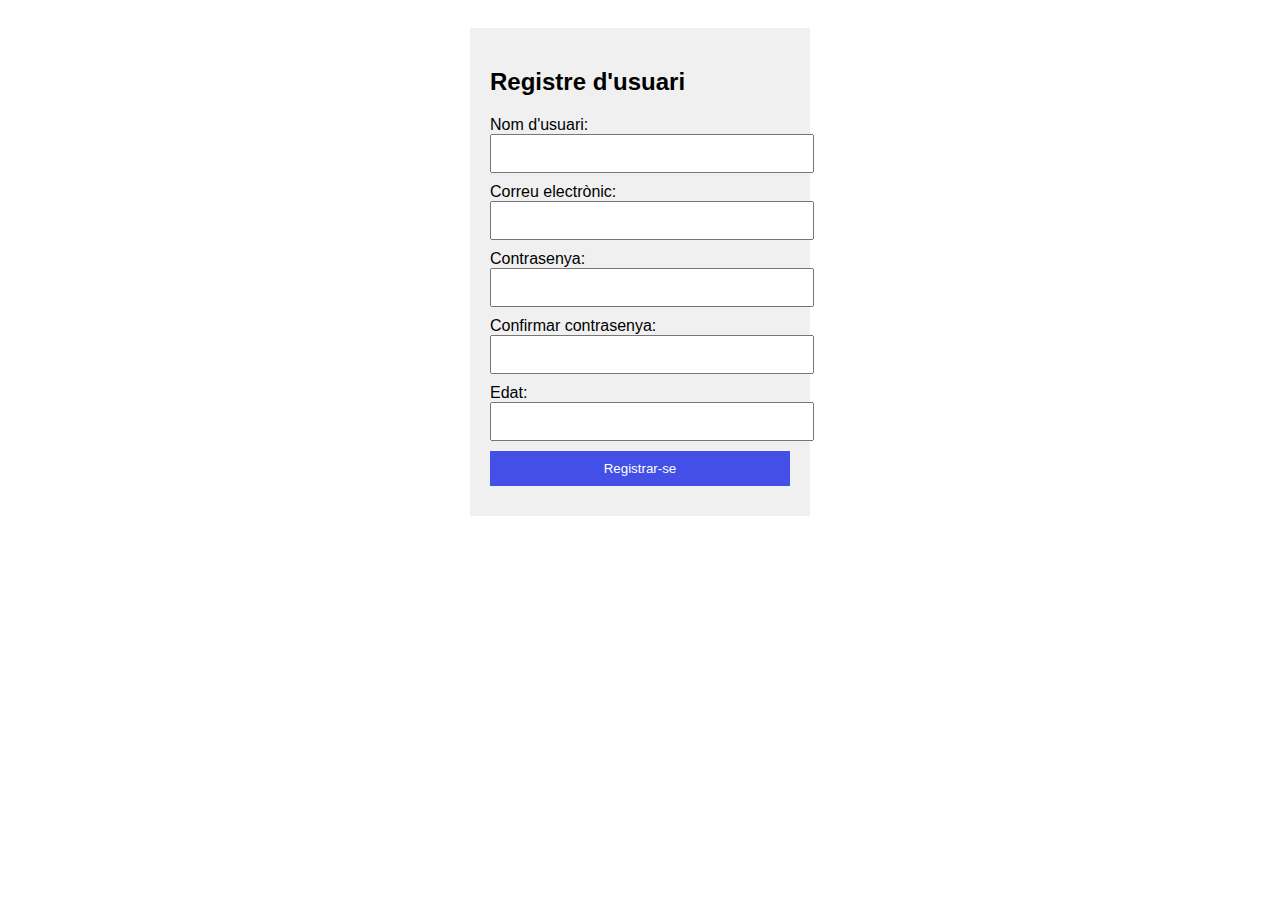
<file: PAC1_Ex2_1/index.html>
<!DOCTYPE html>
<html lang="ca">

<head>
    <meta charset="UTF-8">
    <title>Validador de Formularis</title>
    <link rel="stylesheet" href="styles.css">
</head>

<body>
    <form id="formulariRegistre">
        <h2>Registre d'usuari</h2>
        <label for="nomUsuari">Nom d'usuari:</label>
        <input type="text" id="nomUsuari" name="nomUsuari" required>
        <span id="errorNomUsuari" class="error"></span>

        <label for="correuElectronic">Correu electrònic:</label>
        <input type="email" id="correuElectronic" name="correuElectronic" required>
        <span id="errorCorreu" class="error"></span>

        <label for="contrasenya">Contrasenya:</label>
        <input type="password" id="contrasenya" name="contrasenya" required>
        <span id="errorContrasenya" class="error"></span>

        <label for="confirmaContrasenya">Confirmar contrasenya:</label>
        <input type="password" id="confirmaContrasenya" name="confirmaContrasenya" required>
        <span id="errorConfirmaContrasenya" class="error"></span>

        <label for="edat">Edat:</label>
        <input type="number" id="edat" name="edat" required>
        <span id="errorEdat" class="error"></span>

        <button type="submit">Registrar-se</button>
    </form>

    <script src="scripts.js"></script>
</body>
</html>
</file>
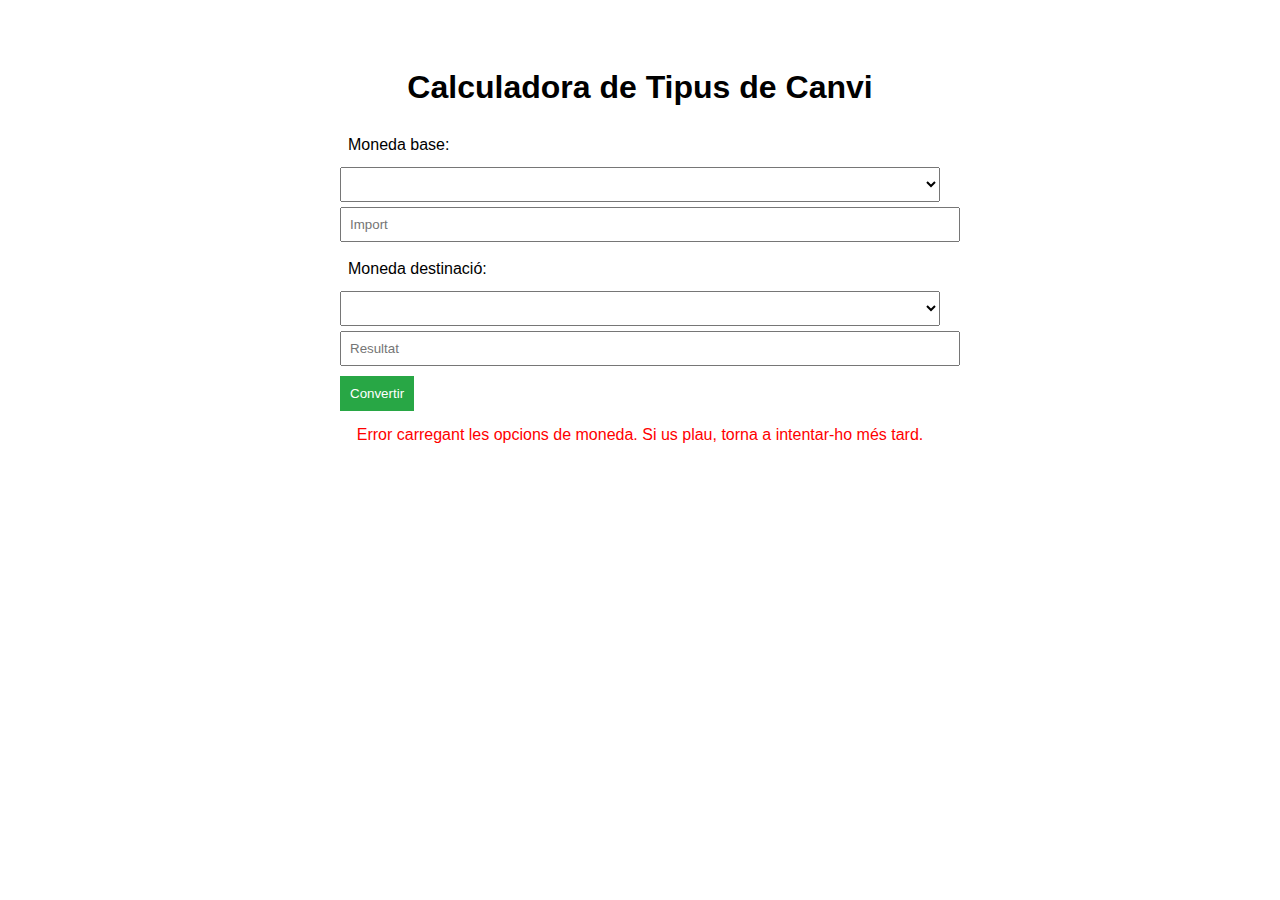
<file: PAC1_Ex2_2/index.html>
<!DOCTYPE html>
<html lang="ca">
<head>
    <meta charset="UTF-8">
    <meta name="viewport" content="width=device-width, initial-scale=1.0">
    <title>Calculadora de Tipus de Canvi</title>
    <link rel="stylesheet" href="styles.css">
</head>
<body>
    <div class="contenidor">
        <h1>Calculadora de Tipus de Canvi</h1>

        <!-- Formulari per seleccionar moneda base i destinació -->
        <form id="formulariCanvi">
            <div class="grup-formulari">
                <label for="monedaBase">Moneda base:</label>
                <select id="monedaBase">
                    <!-- Opcions de moneda que es poden omplir amb API -->
                </select>
                <input type="number" id="import" placeholder="Import" min="0" required>
            </div>

            <div class="grup-formulari">
                <label for="monedaDesti">Moneda destinació:</label>
                <select id="monedaDesti">
                    <!-- Opcions de moneda que es poden omplir amb API -->
                </select>
                <input type="text" id="resultat" placeholder="Resultat" readonly>
            </div>

            <button type="submit">Convertir</button>
        </form>

        <!-- Indicador d'estat de càrrega -->
        <div id="carregant" style="display: none;">
            <p>Carregant tipus de canvi...</p>
        </div>

        <!-- Missatge d'error -->
        <div id="missatgeError" style="display: none; color: red;"></div>
    </div>

    <script src="scripts.js"></script>
</body>
</html>
</file>
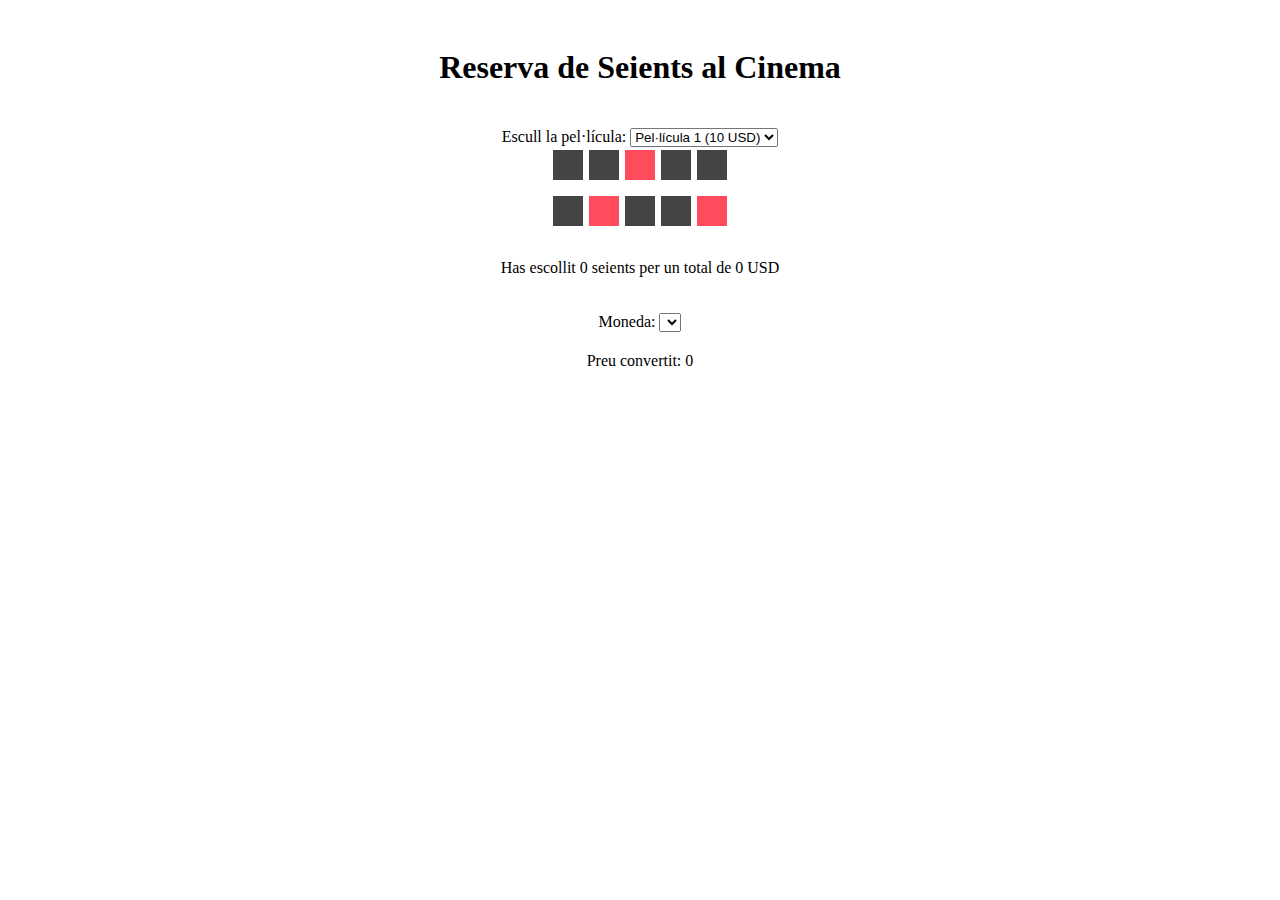
<file: PAC1_Ex2_3/index.html>
<!DOCTYPE html>
<html lang="ca">
<head>
    <meta charset="UTF-8">
    <title>Reserva de Seients al Cinema</title>
    <link rel="stylesheet" href="styles.css">
</head>
<body>
    <div class="contenidor">
        <h1>Reserva de Seients al Cinema</h1>

        <label for="pelicula">Escull la pel·lícula:</label>
        <select id="pelicula">
            <option value="10">Pel·lícula 1 (10 USD)</option>
            <option value="12">Pel·lícula 2 (12 USD)</option>
            <option value="8">Pel·lícula 3 (8 USD)</option>
        </select>

        <div class="cinema-seients">
            <!-- Representació visual dels seients -->
            <div class="fila">
                <div class="seient"></div>
                <div class="seient"></div>
                <div class="seient ocupat"></div>
                <div class="seient"></div>
                <div class="seient"></div>
            </div>
            <div class="fila">
                <div class="seient"></div>
                <div class="seient ocupat"></div>
                <div class="seient"></div>
                <div class="seient"></div>
                <div class="seient ocupat"></div>
            </div>
        </div>

        <p>Has escollit <span id="seientsSeleccionats">0</span> seients per un total de <span id="total">0</span> USD</p>

        <!-- Moneda i conversió -->
        <label for="moneda">Moneda:</label>
        <select id="moneda">
            <!-- Opcions generades automàticament -->
        </select>
        
        <p>Preu convertit: <span id="preuConvertit">0</span></p>
    </div>

    <script src="scripts.js"></script>
</body>
</html>
</file>
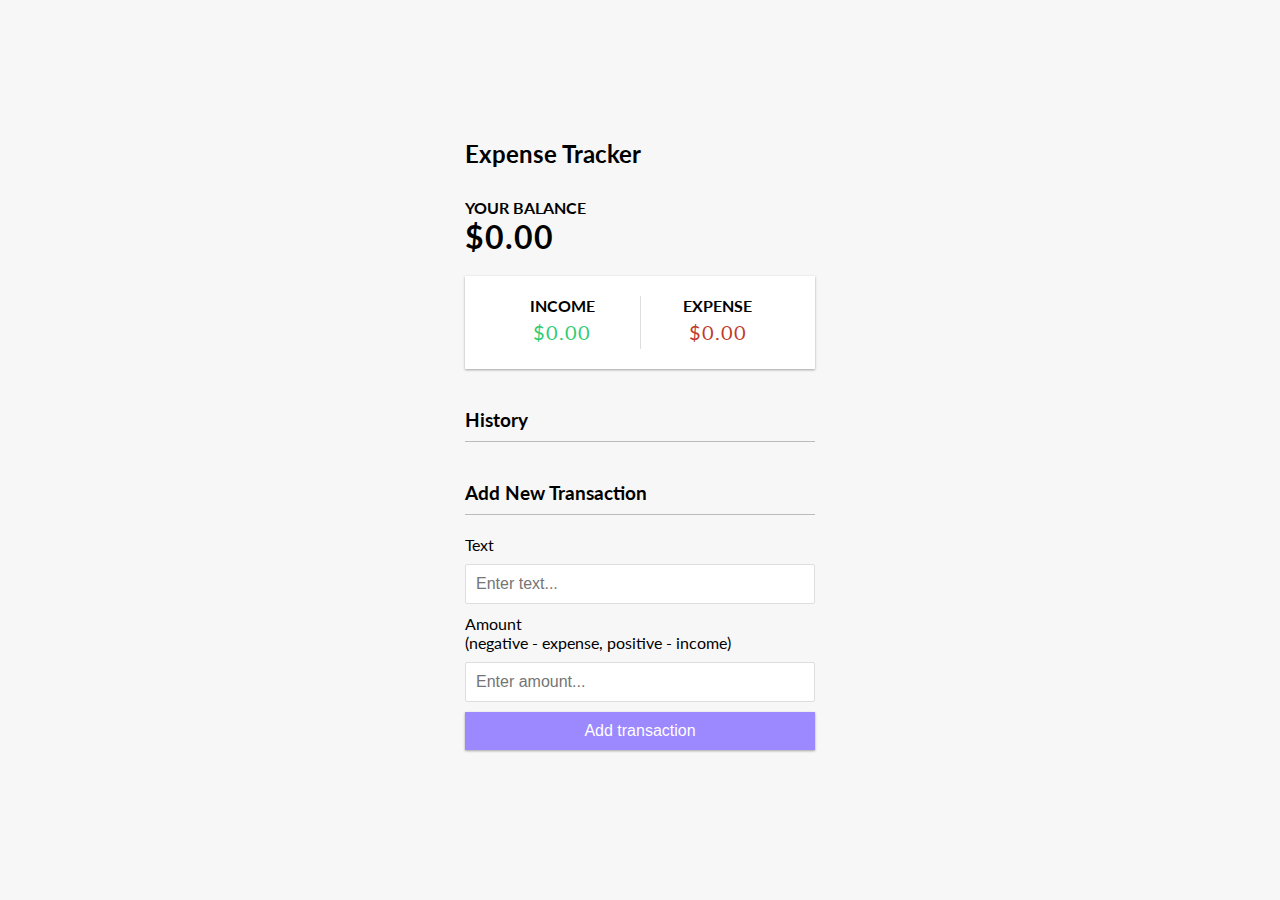
<file: PEC2_Ej2/Ejer2-2-expense-tracker - copia/index.html>
<!DOCTYPE html>
<html lang="en">
  <head>
    <meta charset="UTF-8" />
    <meta name="viewport" content="width=device-width, initial-scale=1.0" />
    <meta http-equiv="X-UA-Compatible" content="ie=edge" />
    <link rel="stylesheet" href="style.css" />
    <title>Expense Tracker</title>
  </head>
  <body>
    <div id="root">
      <h2>Expense Tracker</h2>

      <div class="container">
        <!-- Balance Display -->
        <h4>Your Balance</h4>
        <h1 id="balance">$0.00</h1>

        <!-- Income and Expense Summary -->
        <div class="inc-exp-container">
          <div>
            <h4>Income</h4>
            <p id="money-plus" class="money plus">+$0.00</p>
          </div>
          <div>
            <h4>Expense</h4>
            <p id="money-minus" class="money minus">-$0.00</p>
          </div>
        </div>

        <!-- Transaction History -->
        <h3>History</h3>
        <ul id="list" class="list"></ul>

        <!-- Add New Transaction Form -->
        <h3>Add New Transaction</h3>
        <form id="form">
          <div class="form-control">
            <label for="text">Text</label>
            <input type="text" id="text" placeholder="Enter text..." />
          </div>
          <div class="form-control">
            <label for="amount">Amount <br />
              (negative - expense, positive - income)
            </label>
            <input type="number" id="amount" placeholder="Enter amount..." />
          </div>
          <button class="btn" type="submit">Add transaction</button>
        </form>
      </div>
    </div>

    <!-- Loading the app script as the entry point for MVC -->
    <script type="module" src="app.js"></script>
  </body>
</html>
</file>
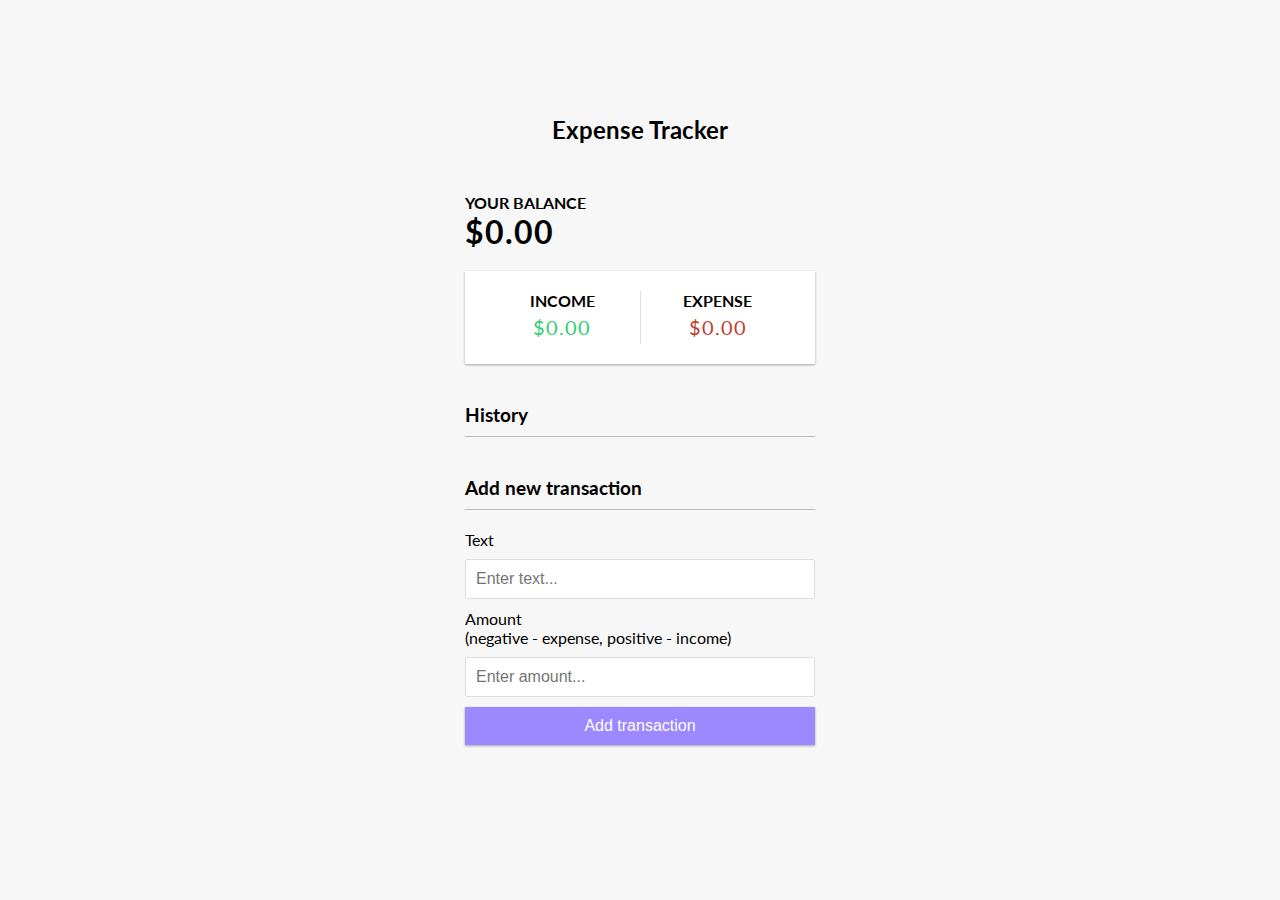
<file: PEC2_Ej2/Ejer2-2-expense-tracker/index.html>
<!DOCTYPE html>
<html lang="en">
  <head>
    <meta charset="UTF-8" />
    <meta name="viewport" content="width=device-width, initial-scale=1.0" />
    <meta http-equiv="X-UA-Compatible" content="ie=edge" />
    <link rel="stylesheet" href="style.css" />
    <title>Expense Tracker</title>
  </head>
  <body>
    <h2>Expense Tracker</h2>

    <div class="container">
      <h4>Your Balance</h4>
      <h1 id="balance">$0.00</h1>

      <div class="inc-exp-container">
        <div>
          <h4>Income</h4>
          <p id="money-plus" class="money plus">+$0.00</p>
        </div>
        <div>
          <h4>Expense</h4>
          <p id="money-minus" class="money minus">-$0.00</p>
        </div>
      </div>

      <h3>History</h3>
      <ul id="list" class="list">
        <!-- <li class="minus">
          Cash <span>-$400</span><button class="delete-btn">x</button>
        </li> -->
      </ul>

      <h3>Add new transaction</h3>
      <form id="form">
        <div class="form-control">
          <label for="text">Text</label>
          <input type="text" id="text" placeholder="Enter text..." />
        </div>
        <div class="form-control">
          <label for="amount"
            >Amount <br />
            (negative - expense, positive - income)</label
          >
          <input type="number" id="amount" placeholder="Enter amount..." />
        </div>
        <button class="btn">Add transaction</button>
      </form>
    </div>

    <script src="script.js"></script>
  </body>
</html>
</file>
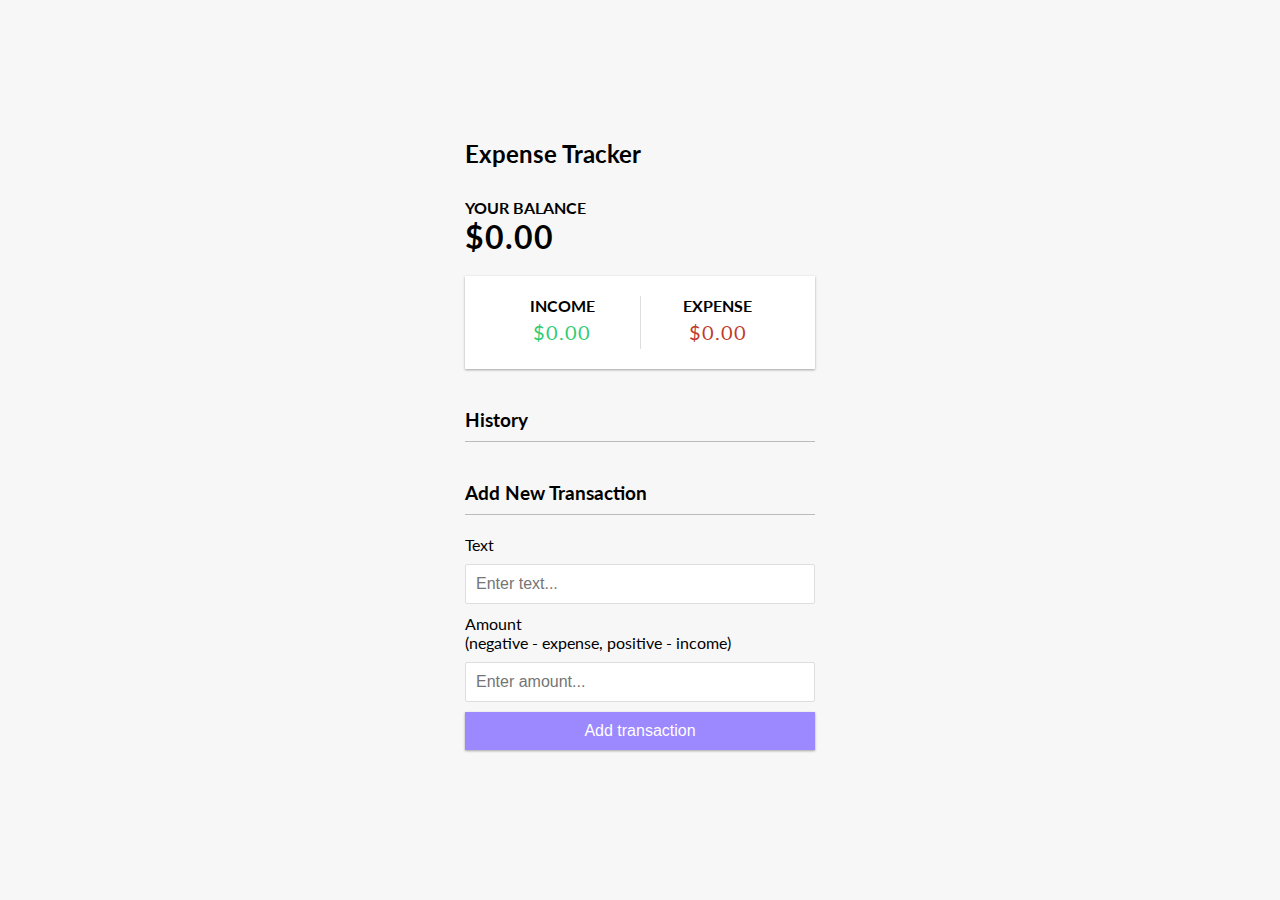
<file: pac2/PEC2_Ej2/Ejer2-2-expense-tracker/index.html>
<!DOCTYPE html>
<html lang="en">
  <head>
    <meta charset="UTF-8" />
    <meta name="viewport" content="width=device-width, initial-scale=1.0" />
    <meta http-equiv="X-UA-Compatible" content="ie=edge" />
    <link rel="stylesheet" href="style.css" />
    <title>Expense Tracker</title>
  </head>
  <body>
    <div id="root">
      <h2>Expense Tracker</h2>

      <div class="container">
        <h4>Your Balance</h4>
        <h1 id="balance">$0.00</h1>

        <div class="inc-exp-container">
          <div>
            <h4>Income</h4>
            <p id="money-plus" class="money plus">+$0.00</p>
          </div>
          <div>
            <h4>Expense</h4>
            <p id="money-minus" class="money minus">-$0.00</p>
          </div>
        </div>

        <h3>History</h3>
        <ul id="list" class="list"></ul>

        <h3>Add New Transaction</h3>
        <form id="form">
          <div class="form-control">
            <label for="text">Text</label>
            <input type="text" id="text" placeholder="Enter text..." />
          </div>
          <div class="form-control">
            <label for="amount">Amount <br />
              (negative - expense, positive - income)
            </label>
            <input type="number" id="amount" placeholder="Enter amount..." />
          </div>
          <button class="btn" type="submit">Add transaction</button>
        </form>
      </div>
    </div>

    <script type="module" src="app.js"></script>
  </body>
</html>
</file>
<file: PAC1_Ex2_1/styles.css>
body {
    padding: 20px;
    font-family: sans-serif;
}

form {
    padding: 20px;
    max-width: 300px;
    margin: 0 auto;
    background-color: #f0f0f0;
}

label {
    margin-bottom: 5px;
}

input, button {
    width: 100%;
    padding: 10px;
    margin-bottom: 10px;
}

button {
    background-color: #444fe7;
    color: white;
    border: none;
    cursor: pointer;
}

button:hover {
    background-color: #212888;
}

.error {
    color: red;
    display: none;
}
</file>
<file: PAC1_Ex2_2/styles.css>
body {
    font-family: Arial, sans-serif;
    padding: 20px;
}

.contenidor {
    max-width: 600px;
    margin: 0 auto;
    padding: 20px;
}

h1 {
    text-align: center;
}

form {
    display: block;
    margin-bottom: 15px;
}

.grup-formulari {
    margin-bottom: 10px;
}

label, select, input {
    display: block;
    width: 100%;
    margin-bottom: 5px;
    padding: 8px;
}

button {
    padding: 10px;
    background-color: #28a745;
    color: white;
    border: none;
    cursor: pointer;
}

button:hover {
    background-color: #218838;
}

#missatgeError {
    color: red;
    text-align: center;
    margin-top: 10px;
}
</file>
<file: PAC1_Ex2_3/styles.css>
.contenidor {
    max-width: 600px;
    margin: auto;
    padding: 20px;
    text-align: center;
}

.cinema-seients {
    display: flex;
    flex-direction: column;
    align-items: center;
    margin-bottom: 20px;
}

.fila {
    display: flex;
    justify-content: center;
    margin-bottom: 10px; /* Espai entre les files */
}

.seient {
    width: 30px;
    height: 30px;
    background: #444;
    margin: 3px;
    cursor: pointer;
}

.seient.ocupat {
    background: #ff4b5c;
    pointer-events: none;
}

.seient.seleccionat {
    background: #6feaf6;
}

p, select {
    margin-top: 20px;
}
</file>
<file: PEC2_Ej2/Ejer2-2-expense-tracker - copia/style.css>
@import url('https://fonts.googleapis.com/css?family=Lato&display=swap');

:root {
  --box-shadow: 0 1px 3px rgba(0, 0, 0, 0.12), 0 1px 2px rgba(0, 0, 0, 0.24);
}

* {
  box-sizing: border-box;
}

body {
  background-color: #f7f7f7;
  display: flex;
  flex-direction: column;
  align-items: center;
  justify-content: center;
  min-height: 100vh;
  margin: 0;
  font-family: 'Lato', sans-serif;
}

.container {
  margin: 30px auto;
  width: 350px;
}

h1 {
  letter-spacing: 1px;
  margin: 0;
}

h3 {
  border-bottom: 1px solid #bbb;
  padding-bottom: 10px;
  margin: 40px 0 10px;
}

h4 {
  margin: 0;
  text-transform: uppercase;
}

.inc-exp-container {
  background-color: #fff;
  box-shadow: var(--box-shadow);
  padding: 20px;
  display: flex;
  justify-content: space-between;
  margin: 20px 0;
}

.inc-exp-container > div {
  flex: 1;
  text-align: center;
}

.inc-exp-container > div:first-of-type {
  border-right: 1px solid #dedede;
}

.money {
  font-size: 20px;
  letter-spacing: 1px;
  margin: 5px 0;
}

.money.plus {
  color: #2ecc71;
}

.money.minus {
  color: #c0392b;
}

label {
  display: inline-block;
  margin: 10px 0;
}

input[type='text'],
input[type='number'] {
  border: 1px solid #dedede;
  border-radius: 2px;
  display: block;
  font-size: 16px;
  padding: 10px;
  width: 100%;
}

.btn {
  cursor: pointer;
  background-color: #9c88ff;
  box-shadow: var(--box-shadow);
  color: #fff;
  border: 0;
  display: block;
  font-size: 16px;
  margin: 10px 0 30px;
  padding: 10px;
  width: 100%;
}

.btn:focus,
.delete-btn:focus {
  outline: 0;
}

.list {
  list-style-type: none;
  padding: 0;
  margin-bottom: 40px;
}

.list li {
  background-color: #fff;
  box-shadow: var(--box-shadow);
  color: #333;
  display: flex;
  justify-content: space-between;
  position: relative;
  padding: 10px;
  margin: 10px 0;
}

.list li.plus {
  border-right: 5px solid #2ecc71;
}

.list li.minus {
  border-right: 5px solid #c0392b;
}

.delete-btn {
  cursor: pointer;
  background-color: #e74c3c;
  border: 0;
  color: #fff;
  font-size: 20px;
  line-height: 20px;
  padding: 2px 5px;
  position: absolute;
  top: 50%;
  left: 0;
  transform: translate(-100%, -50%);
  opacity: 0;
  transition: opacity 0.3s ease;
}

.list li:hover .delete-btn {
  opacity: 1;
}
</file>
<file: PEC2_Ej2/Ejer2-2-expense-tracker/style.css>
@import url('https://fonts.googleapis.com/css?family=Lato&display=swap');

:root {
  --box-shadow: 0 1px 3px rgba(0, 0, 0, 0.12), 0 1px 2px rgba(0, 0, 0, 0.24);
}

* {
  box-sizing: border-box;
}

body {
  background-color: #f7f7f7;
  display: flex;
  flex-direction: column;
  align-items: center;
  justify-content: center;
  min-height: 100vh;
  margin: 0;
  font-family: 'Lato', sans-serif;
}

.container {
  margin: 30px auto;
  width: 350px;
}

h1 {
  letter-spacing: 1px;
  margin: 0;
}

h3 {
  border-bottom: 1px solid #bbb;
  padding-bottom: 10px;
  margin: 40px 0 10px;
}

h4 {
  margin: 0;
  text-transform: uppercase;
}

.inc-exp-container {
  background-color: #fff;
  box-shadow: var(--box-shadow);
  padding: 20px;
  display: flex;
  justify-content: space-between;
  margin: 20px 0;
}

.inc-exp-container > div {
  flex: 1;
  text-align: center;
}

.inc-exp-container > div:first-of-type {
  border-right: 1px solid #dedede;
}

.money {
  font-size: 20px;
  letter-spacing: 1px;
  margin: 5px 0;
}

.money.plus {
  color: #2ecc71;
}

.money.minus {
  color: #c0392b;
}

label {
  display: inline-block;
  margin: 10px 0;
}

input[type='text'],
input[type='number'] {
  border: 1px solid #dedede;
  border-radius: 2px;
  display: block;
  font-size: 16px;
  padding: 10px;
  width: 100%;
}

.btn {
  cursor: pointer;
  background-color: #9c88ff;
  box-shadow: var(--box-shadow);
  color: #fff;
  border: 0;
  display: block;
  font-size: 16px;
  margin: 10px 0 30px;
  padding: 10px;
  width: 100%;
}

.btn:focus,
.delete-btn:focus {
  outline: 0;
}

.list {
  list-style-type: none;
  padding: 0;
  margin-bottom: 40px;
}

.list li {
  background-color: #fff;
  box-shadow: var(--box-shadow);
  color: #333;
  display: flex;
  justify-content: space-between;
  position: relative;
  padding: 10px;
  margin: 10px 0;
}

.list li.plus {
  border-right: 5px solid #2ecc71;
}

.list li.minus {
  border-right: 5px solid #c0392b;
}

.delete-btn {
  cursor: pointer;
  background-color: #e74c3c;
  border: 0;
  color: #fff;
  font-size: 20px;
  line-height: 20px;
  padding: 2px 5px;
  position: absolute;
  top: 50%;
  left: 0;
  transform: translate(-100%, -50%);
  opacity: 0;
  transition: opacity 0.3s ease;
}

.list li:hover .delete-btn {
  opacity: 1;
}
</file>
<file: pac2/PEC2_Ej2/Ejer2-2-expense-tracker/style.css>
@import url('https://fonts.googleapis.com/css?family=Lato&display=swap');

:root {
  --box-shadow: 0 1px 3px rgba(0, 0, 0, 0.12), 0 1px 2px rgba(0, 0, 0, 0.24);
}

* {
  box-sizing: border-box;
}

body {
  background-color: #f7f7f7;
  display: flex;
  flex-direction: column;
  align-items: center;
  justify-content: center;
  min-height: 100vh;
  margin: 0;
  font-family: 'Lato', sans-serif;
}

.container {
  margin: 30px auto;
  width: 350px;
}

h1 {
  letter-spacing: 1px;
  margin: 0;
}

h3 {
  border-bottom: 1px solid #bbb;
  padding-bottom: 10px;
  margin: 40px 0 10px;
}

h4 {
  margin: 0;
  text-transform: uppercase;
}

.inc-exp-container {
  background-color: #fff;
  box-shadow: var(--box-shadow);
  padding: 20px;
  display: flex;
  justify-content: space-between;
  margin: 20px 0;
}

.inc-exp-container > div {
  flex: 1;
  text-align: center;
}

.inc-exp-container > div:first-of-type {
  border-right: 1px solid #dedede;
}

.money {
  font-size: 20px;
  letter-spacing: 1px;
  margin: 5px 0;
}

.money.plus {
  color: #2ecc71;
}

.money.minus {
  color: #c0392b;
}

label {
  display: inline-block;
  margin: 10px 0;
}

input[type='text'],
input[type='number'] {
  border: 1px solid #dedede;
  border-radius: 2px;
  display: block;
  font-size: 16px;
  padding: 10px;
  width: 100%;
}

.btn {
  cursor: pointer;
  background-color: #9c88ff;
  box-shadow: var(--box-shadow);
  color: #fff;
  border: 0;
  display: block;
  font-size: 16px;
  margin: 10px 0 30px;
  padding: 10px;
  width: 100%;
}

.btn:focus,
.delete-btn:focus {
  outline: 0;
}

.list {
  list-style-type: none;
  padding: 0;
  margin-bottom: 40px;
}

.list li {
  background-color: #fff;
  box-shadow: var(--box-shadow);
  color: #333;
  display: flex;
  justify-content: space-between;
  position: relative;
  padding: 10px;
  margin: 10px 0;
}

.list li.plus {
  border-right: 5px solid #2ecc71;
}

.list li.minus {
  border-right: 5px solid #c0392b;
}

.delete-btn {
  cursor: pointer;
  background-color: #e74c3c;
  border: 0;
  color: #fff;
  font-size: 20px;
  line-height: 20px;
  padding: 2px 5px;
  position: absolute;
  top: 50%;
  left: 0;
  transform: translate(-100%, -50%);
  opacity: 0;
  transition: opacity 0.3s ease;
}

.list li:hover .delete-btn {
  opacity: 1;
}
</file>
